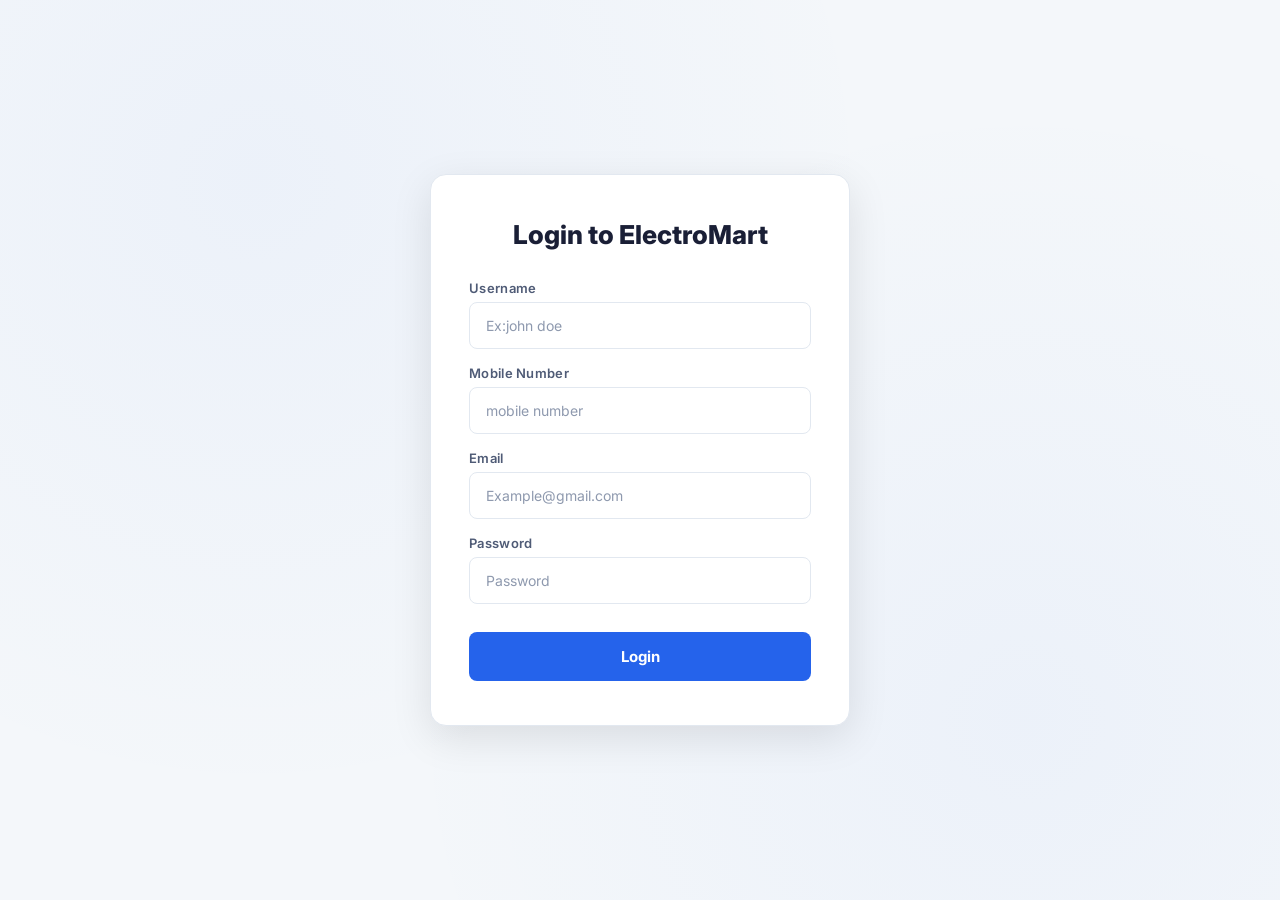
<file: login.html>
<!DOCTYPE html>
<html lang="en">

<head>
    <meta charset="UTF-8">
    <meta name="viewport" content="width=device-width, initial-scale=1.0">
    <title>Login — ElectroMart</title>
    <link rel="preconnect" href="https://fonts.googleapis.com">
    <link rel="preconnect" href="https://fonts.gstatic.com" crossorigin>
    <link href="https://fonts.googleapis.com/css2?family=Inter:wght@400;500;600;700;800&display=swap" rel="stylesheet">
    <link rel="stylesheet" href="style1.css">
</head>

<body>
    <div class="login-container">
        <h2>Login to ElectroMart</h2>
        <form action="index.html">
            <label for="name">Username</label>
            <input type="text" id="name" placeholder="Ex:john doe" required>
            <label for="number">Mobile Number</label>
            <input type="number" id="number" placeholder="mobile number" required>
            <label for="email">Email</label>
            <input type="email" id="email" placeholder="Example@gmail.com" required>
            <label for="pass">Password</label>
            <input type="password" placeholder="Password" required>
            <button type="submit">Login</button>
        </form>
    </div>

</body>

</html>
</file>
<file: style1.css>
/* ===== Reset & Base ===== */
*{margin:0;padding:0;box-sizing:border-box}
:root{
--bg:#f4f7fa;--white:#fff;--light:#f0f4f8;--blue:#2563EB;--blue-dk:#1d4ed8;
--blue-soft:rgba(37,99,235,0.08);--txt:#1a1f36;--txt2:#4f5b76;--muted:#8e99ae;
--brd:#e2e8f0;--rad-sm:8px;--tr:0.25s ease;
--font:'Inter',-apple-system,BlinkMacSystemFont,sans-serif}

body{
font-family:var(--font);
height:100vh;
display:flex;
justify-content:center;
align-items:center;
background:var(--bg);
overflow:hidden;
position:relative}

/* ===== Subtle background pattern ===== */
body::before{
content:'';
position:absolute;
width:100%;height:100%;
background:radial-gradient(circle at 20% 20%,rgba(37,99,235,.04) 0%,transparent 50%),
           radial-gradient(circle at 80% 80%,rgba(37,99,235,.04) 0%,transparent 50%);
pointer-events:none}

@keyframes fadeInUp{
from{opacity:0;transform:translateY(24px)}
to{opacity:1;transform:translateY(0)}}

/* ===== Login Card ===== */
.login-container{
width:420px;
padding:44px 38px;
background:var(--white);
border:1px solid var(--brd);
border-radius:16px;
text-align:center;
box-shadow:0 12px 40px rgba(0,0,0,.1);
animation:fadeInUp .5s ease;
position:relative;
z-index:2}

/* ===== Heading ===== */
.login-container h2{
margin-bottom:30px;
font-size:26px;
font-weight:800;
color:var(--txt)}

/* ===== Labels ===== */
.login-container label{
display:block;
text-align:left;
margin-top:16px;
margin-bottom:6px;
font-weight:600;
font-size:13px;
color:var(--txt2);
letter-spacing:.3px}

/* ===== Inputs ===== */
.login-container input{
width:100%;
padding:14px 16px;
margin-top:0;
border-radius:var(--rad-sm);
border:1px solid var(--brd);
background:var(--white);
color:var(--txt);
font-family:var(--font);
font-size:14px;
outline:none;
transition:var(--tr)}

.login-container input::placeholder{color:var(--muted)}

.login-container input:focus{
border-color:var(--blue);
box-shadow:0 0 0 3px var(--blue-soft)}

/* ===== Button ===== */
.login-container button{
width:100%;
margin-top:28px;
padding:15px;
border:none;
border-radius:var(--rad-sm);
background:var(--blue);
color:#fff;
font-family:var(--font);
font-size:15px;
font-weight:700;
cursor:pointer;
transition:var(--tr);
display:flex;
align-items:center;
justify-content:center;
gap:8px}

.login-container button:hover{
background:var(--blue-dk);
transform:translateY(-2px);
box-shadow:0 4px 16px rgba(37,99,235,.3)}

/* ===== Responsive ===== */
@media(max-width:500px){
.login-container{
width:90%;
padding:32px 22px;
border-radius:12px}
.login-container h2{font-size:22px}}
</file>
